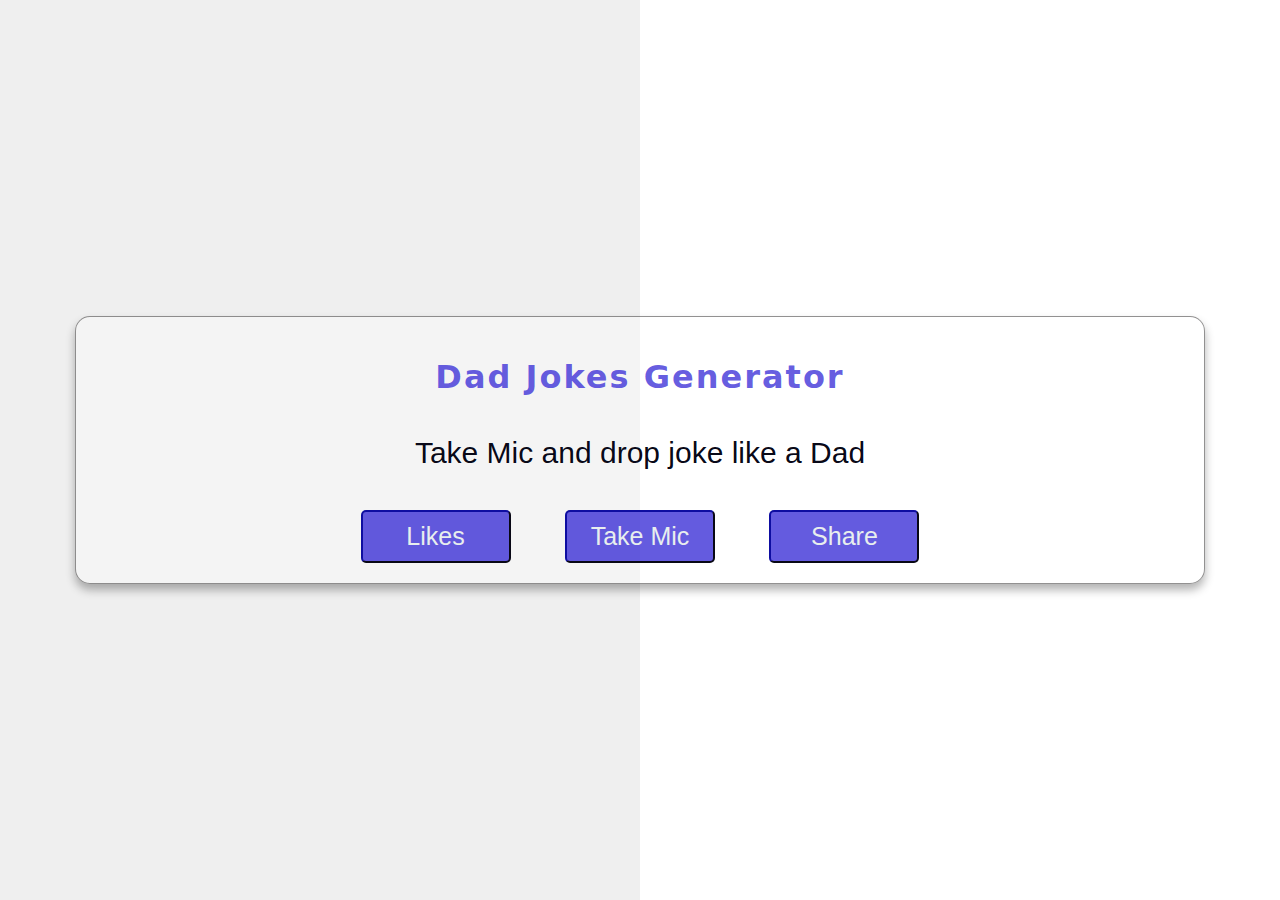
<file: Dad_Joke/index.html>
<!DOCTYPE html>
<html lang="en">

<head>
  <meta charset="UTF-8">
  <meta http-equiv="X-UA-Compatible" content="IE=edge">
  <meta name="viewport" content="width=device-width, initial-scale=1.0">
  <title>Dad's Jokes </title>
  <link rel="stylesheet" href="style.css">
</head>

<body>
  <div class="container">
    <h1 class="heading">Dad Jokes Generator</h1>

    <p class="joke" id="joke">Take Mic and drop joke like a Dad</p>

    <button class="btn" id="like">Likes</button>
    <button class="btn" id="btn">Take Mic</button>
    <button class="btn" id="share">Share</button>
  </div>

  <script src="script.js"></script>
</body>

</html>
</file>
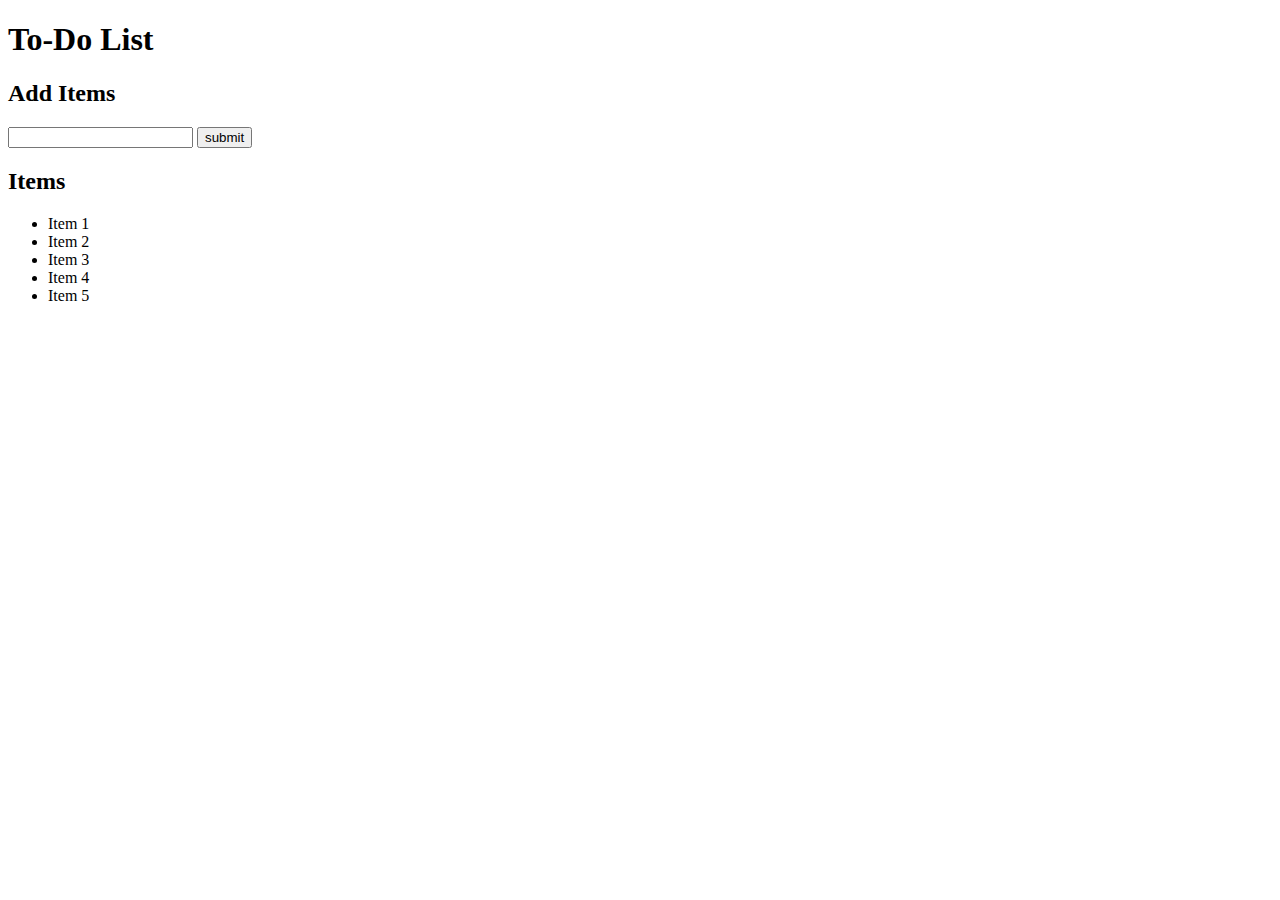
<file: jsDom/index.html>
<!DOCTYPE html>
<html lang="en">

<head>
    <meta charset="UTF-8">
    <meta http-equiv="X-UA-Compatible" content="IE=edge">
    <meta name="viewport" content="width=device-width, initial-scale=1.0">
    <title>DOM Dive Dive Course</title>
    <link rel="stylesheet" href="https://cdn.jsdelivr.net/npm/bootstrap@4.6.2/dist/css/bootstrap.min.css" integrity="sha384-xOolHFLEh07PJGoPkLv1IbcEPTNtaed2xpHsD9ESMhqIYd0nLMwNLD69Npy4HI+N" crossorigin="anonymous"></head>

<body>
    <header id="main-header" class="bg-success" text-white p-4 mb-3>
        <div class="container">
            <h1 id="header-title">
                To-Do List
            </h1>
        </div>
    </header>

    <div class="container">
        <div id="main" class="card card-body">
            <h2 class="title">Add Items</h2>
            <form class="form-inline mb-3">
                <input type="text" class="form-control mr-2">
                <input type="submit" class="btn btn-dark" value="submit">
            </form>
            <div class="card ">
                <h2 class="title card-header">Items</h2>
            <ul id="items" class="list-group list-group-flush">
                <li class="list-group-item">Item 1</li>
                <li class="list-group-item">Item 2</li>
                <li class="list-group-item">Item 3</li>
                <li class="list-group-item">Item 4</li>
                <li class="list-group-item">Item 5</li>
            </ul>
            </div>
        </div>
       
    </div>

    <script src="dom.js"></script>
</body>

</html>
</file>
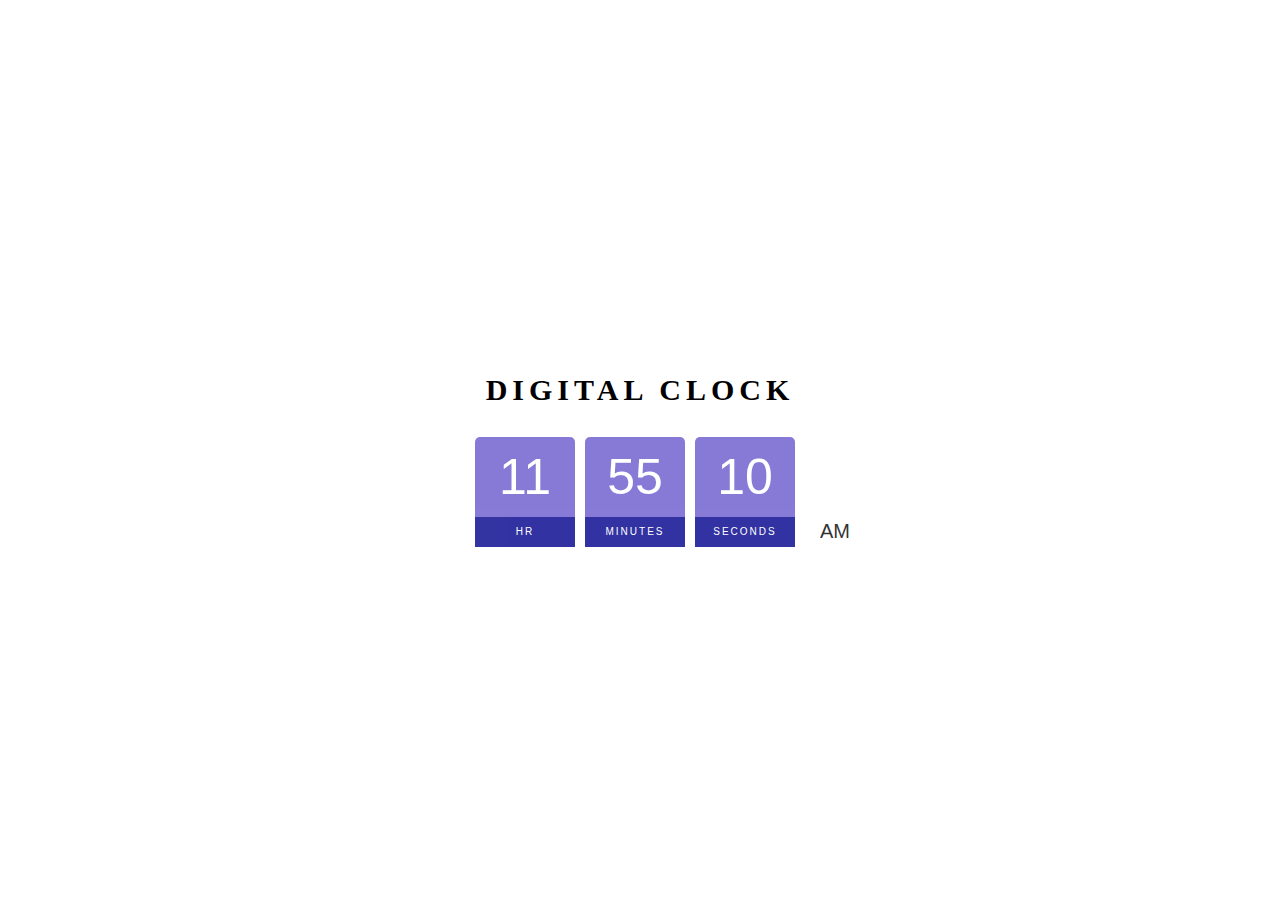
<file: QuoteGen/index.html>
<!DOCTYPE html>
<html lang="en">

<head>
  <meta charset="UTF-8" />
  <meta http-equiv="X-UA-Compatible" content="IE=edge" />
  <meta name="viewport" content="width=device-width, initial-scale=1.0" />
  <title>Digital Clock</title>
  <link rel="stylesheet" href="style.css">
</head>

<body>
  <main>
    <h2>Digital Clock</h2>

    <time class="clock">
      <div>
        <span id="hr">00</span>
        <span class="text">Hr</span>
      </div>

      <div>
        <span id="min">00</span>
        <span class="text">Minutes</span>
      </div>

      <div>
        <span id="second">00</span>
        <span class="text">Seconds</span>
      </div>

      <div>
        <span id="ampm">AM</span>
      </div>
    </time>
  </main>
  <script src="index.js"></script>
</body>

</html>
</file>
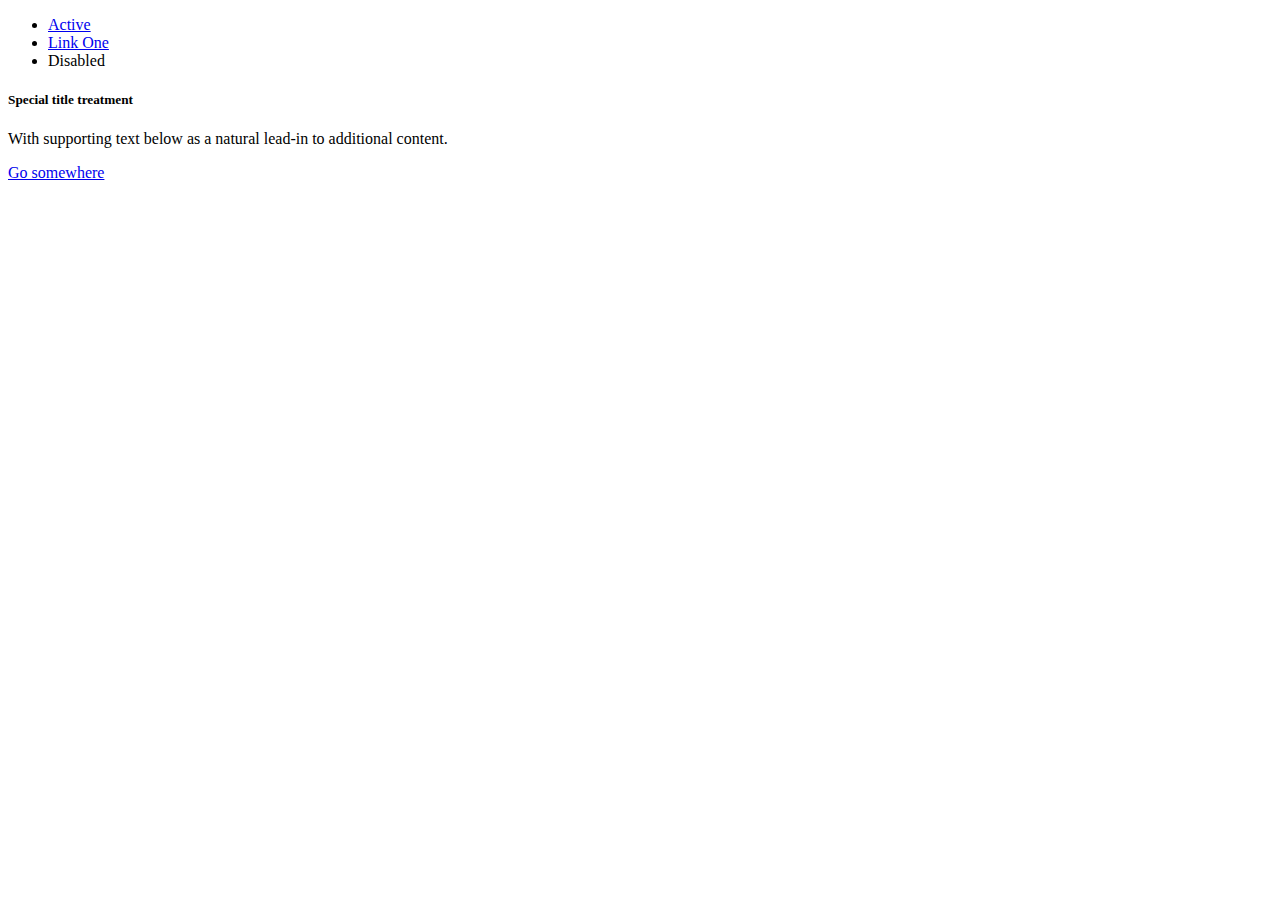
<file: jsDom/home.html>
<!DOCTYPE html>
<html lang="en">
<head>
    <meta charset="UTF-8">
    <meta http-equiv="X-UA-Compatible" content="IE=edge">
    <meta name="viewport" content="width=device-width, initial-scale=1.0">
    <title>bootstrap Card</title>
    <link rel="stylesheet" href="https://cdn.jsdelivr.net/npm/bootstrap@4.6.2/dist/css/bootstrap.min.css" integrity="sha384-xOolHFLEh07PJGoPkLv1IbcEPTNtaed2xpHsD9ESMhqIYd0nLMwNLD69Npy4HI+N" crossorigin="anonymous"></head>

</head>
<body>
    <header>
        <div class="card text-center">
            <div class="card-header">
              <ul class="nav nav-tabs card-header-tabs">
                <li class="nav-item">
                  <a class="nav-link" href="#">Active</a>
                </li>
                <li class="nav-item">
                  <a class="nav-link active" href="#">Link One</a>
                </li>
                <li class="nav-item">
                  <a class="nav-link ">Disabled</a>
                </li>
              </ul>
            </div>
            <div class="card-body">
              <h5 class="card-title">Special title treatment</h5>
              <p class="card-text">With supporting text below as a natural lead-in to additional content.</p>
              <a href="#" class="btn btn-primary">Go somewhere</a>
            </div>
          </div>
    </header>
</body>
</html>
</file>
<file: Dad_Joke/style.css>
body {
  margin: 0;
  background: linear-gradient(to right, #efefef, #efefef 50%, transparent 50%);
  min-height: 100vh;
  font-family: Arial, sans-serif;
  display: flex;
  justify-content: center;
  align-items: center;
  /* background-image: url("DaddyPig.JPG"); */
  background-position: left;
  background-size: cover;
}

.container {
  background-color: rgba(255, 255, 255, 0.3);
  padding: 20px;
  box-shadow: 0 6px 10px rgba(0, 0, 0, 0.3);
  border-radius: 15px;
  width: 85%;
  text-align: center;
  color: rgba(44, 32, 212, 0.733);
  border: 0.5px solid rgba(37, 36, 36, 0.5);
}

.heading {
  font-style: 75px;
  font-weight: 200;
  font-weight: bold;
  font-family: Montserrat, system-ui, -apple-system, 'Helvetica Neue', sans-serif;
  text-shadow: 5px, 5px, 2px rgba(0, 0, 0, 0.3);
  letter-spacing: 2px;
}

#btn{
  margin-left: 50px;
  margin-right: 50px;
}

.joke {
  font-size: 30px;
  /* width: 0px; */
  font-weight: 500px;
  margin: 40px;
  color: rgba(2, 2, 17, 0.979);
  text-align: center;
}

.btn {
  font-size: 25px;
  font-weight: 500;
  border-radius: 5px;
  cursor: pointer;
  padding: 10px;
  background-color: rgba(44, 32, 212, 0.733);
  border-color: rgba(3, 3, 71, 0.904);
  width: 150px;
  color: rgb(232, 238, 238);

}

.btn:hover {
  background-color: rgb(255, 255, 255, 0.5);
  box-shadow: 0 4px 4px rgba(0, 0, 0, 0.3);
  transition: all 300ms ease;
  color: rgba(44, 32, 212, 0.733);

}
</file>
<file: QuoteGen/style.css>
body {
  margin: 0;
  display: flex;
  flex-direction: column;
  align-items: center;
  height: 100vh;
  justify-content: center;
  background: url("https://images.unsplash.com/photo-1680266179692-a21c915b0b53?ixlib=rb-4.0.3&ixid=MnwxMjA3fDB8MHx0b3BpYy1mZWVkfDE5fENEd3V3WEpBYkV3fHxlbnwwfHx8fA%3D%3D&auto=format&fit=crop&w=500&q=60") no-repeat fixed;
  background-size: cover;
}

h2 {
  text-transform: uppercase;
  letter-spacing: 5px;
  font-size: 30px;
  text-align: center;
  color: black;
}

.clock {
  display: flex;
}

.clock div {
  margin: 5px;
  position: relative;

}

.clock span {
  font-family: sans-serif;
  width: 100px;
  height: 80px;
  background: slateblue;
  opacity: .8;
  color: white;
  display: flex;
  justify-content: center;
  align-items: center;
  font-size: 50px;
}

.clock .text {
  height: 30px;
  font-size: 10px;
  text-transform: uppercase;
  letter-spacing: 2px;
  background: darkblue;
  opacity: 0.8;
}

.clock #ampm {
  bottom: 0;
  position: absolute;
  width: 60px;
  height: 30px;
  font-size: 20px;
  background: none;
  color: black;
}

.clock span #hr {
  border-top-right-radius: 5px;
}

#hr {
  border-top-left-radius: 5px;
  border-top-right-radius: 5px;
}

#min {
  border-top-left-radius: 5px;
  border-top-right-radius: 5px;
}

#second {
  border-top-left-radius: 5px;
  border-top-right-radius: 5px;
}
</file>
